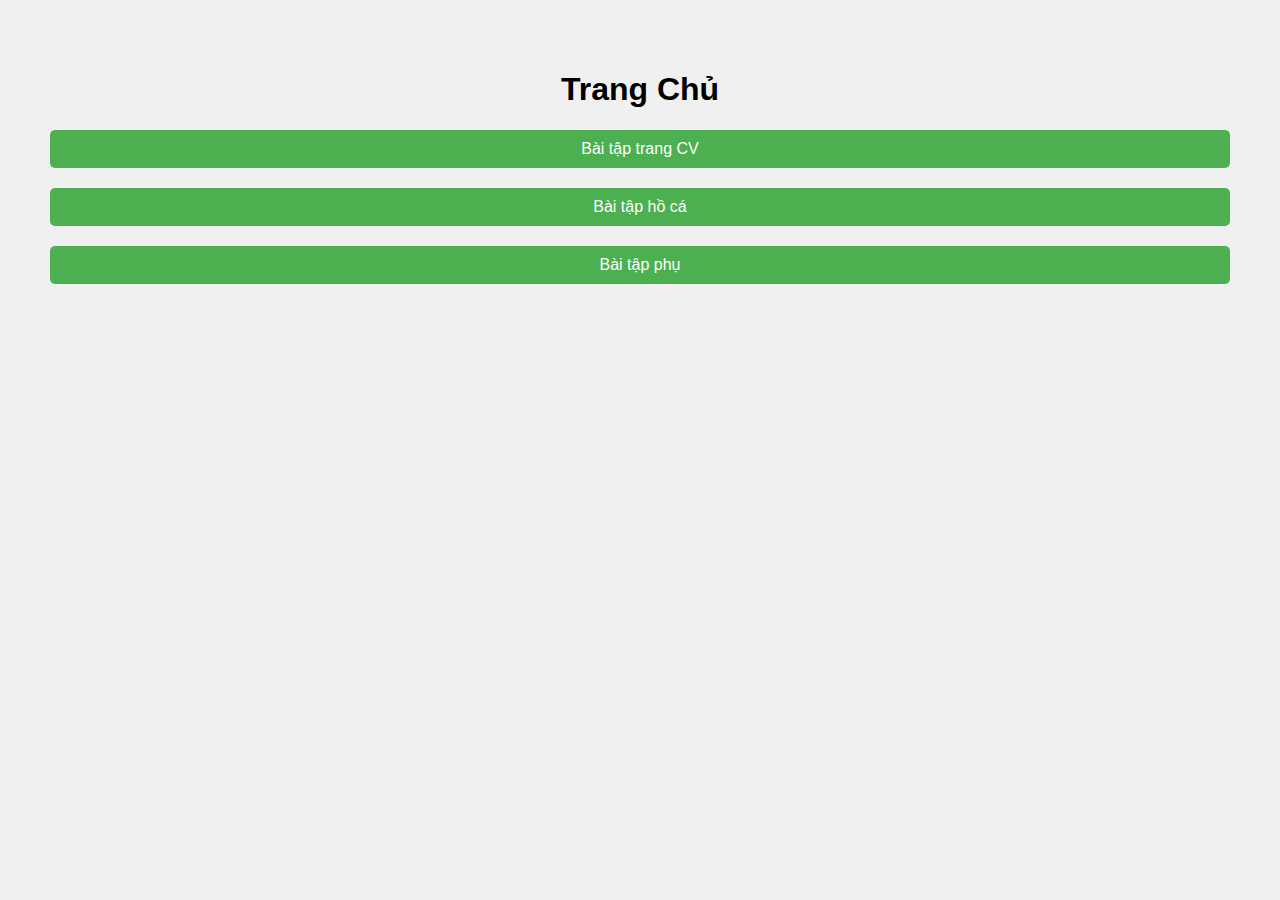
<file: index.html>
<!DOCTYPE html>
<html lang="vi">
<head>
    <meta charset="UTF-8">
    <meta name="viewport" content="width=device-width, initial-scale=1.0">
    <title>Trang Chủ</title>
    <style>
        body {
            font-family: Arial, sans-serif;
            text-align: center;
            margin: 0;
            padding: 0;
            background-color: #f0f0f0;
        }
        .container {
            padding: 50px;
        }
        .link {
            display: block;
            margin: 20px 0;
            padding: 10px;
            background-color: #4CAF50;
            color: white;
            text-decoration: none;
            border-radius: 5px;
        }
        .link:hover {
            background-color: #45a049;
        }
    </style>
</head>
<body>
    <div class="container">
        <h1>Trang Chủ</h1>
        <a href="Bài tập viết CV\html\index.html" class="link">Bài tập trang CV</a>
        <a href="Bài tập hồ cá\html\index.html" class="link">Bài tập hồ cá</a>
        <a href="Bài tập phụ\html\index.html" class="link">Bài tập phụ</a>
    </div>
</body>
</html>
</file>
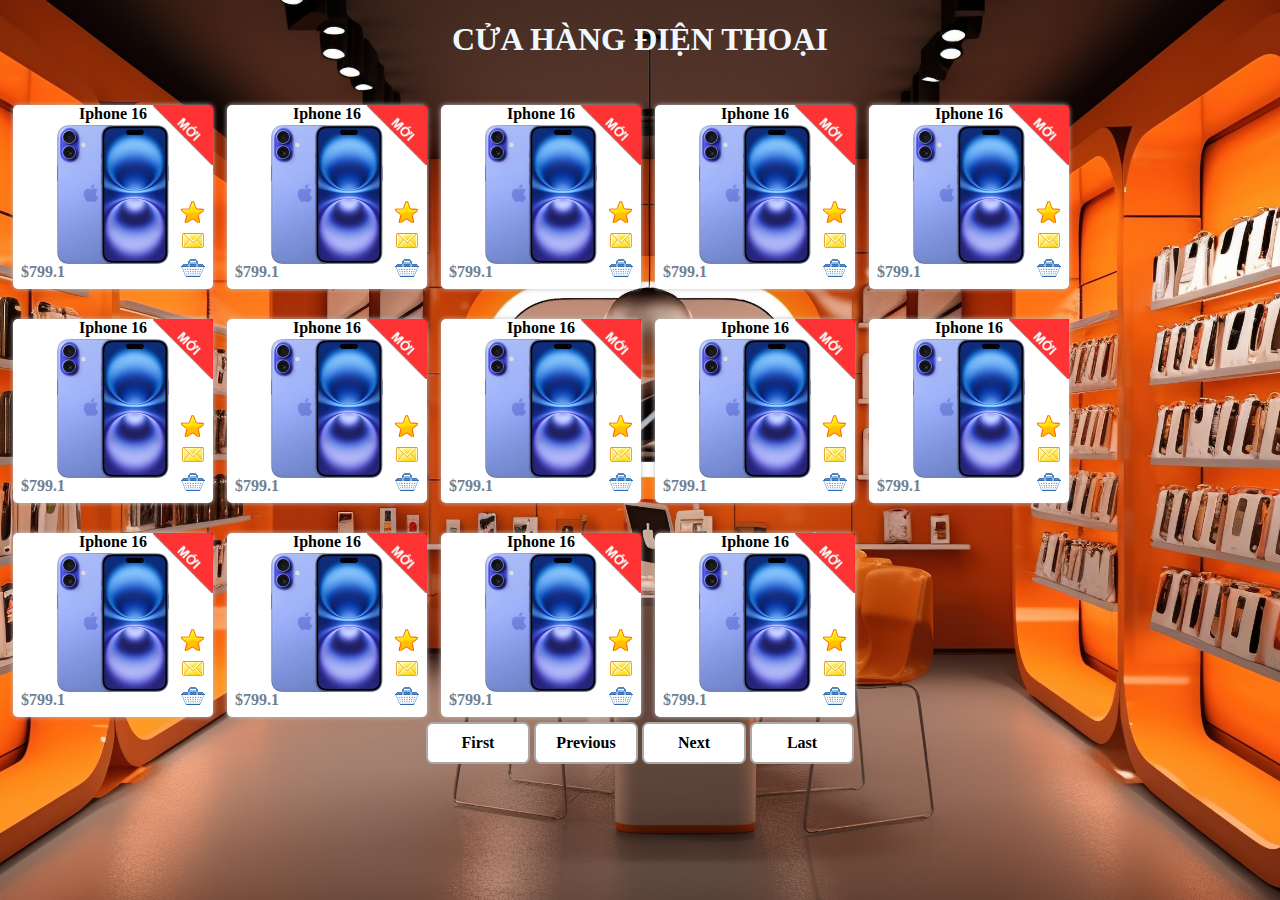
<file: Bài tập phụ/html/index.html>
<!DOCTYPE html>
<html>
    <head>
        <meta charset="utf-8">
        <meta http-equiv="X-UA-Compatible" conten="IE=edge">
        <meta name="viewport" content="width=device-width, initical-scales">
        <title>HangHoa</title>
        <link href="2.2.css" rel="stylesheet" alt="IP" class="hh-box">
    </head>
    <body>
        <h1 style="text-align: center;font-family:'Times New Roman', Times, serif;color:aliceblue">CỬA HÀNG ĐIỆN THOẠI</h1>
        <div class="hh-box">
            <div class="hh-box-name"><b>Iphone 16</b></div>
            <img src="../images/iphone-16.jbg.webp" width="150px">
            <div class="hh-box-price">$799.1</div>
            <div class="hh-box-actions">
                <a href="?mahh=1001"><img src="../images/favourites.png"/> </a>
                <a href="?mahh=1001"><img src="../images/Letter.png"/> </a>
                <a href="?mahh=1001"><img src="../images/Basket.png"/> </a>
            </div>
            <img src="../images/moi-icon.png" class="hh-box-icon" width="60"/>
        </div>
        <div class="hh-box">
            <div class="hh-box-name"><b>Iphone 16</b></div>
            <img src="../images/iphone-16.jbg.webp" width="150px">
            <div class="hh-box-price">$799.1</div>
            <div class="hh-box-actions">
                <a href="?mahh=1001"><img src="../images/favourites.png"/> </a>
                <a href="?mahh=1001"><img src="../images/Letter.png"/> </a>
                <a href="?mahh=1001"><img src="../images/Basket.png"/> </a>
            </div>
            <img src="../images/moi-icon.png" class="hh-box-icon" width="60"/>
        </div>
        <div class="hh-box">
            <div class="hh-box-name"><b>Iphone 16</b></div>
            <img src="../images/iphone-16.jbg.webp" width="150px">
            <div class="hh-box-price">$799.1</div>
            <div class="hh-box-actions">
                <a href="?mahh=1001"><img src="../images/favourites.png"/> </a>
                <a href="?mahh=1001"><img src="../images/Letter.png"/> </a>
                <a href="?mahh=1001"><img src="../images/Basket.png"/> </a>
            </div>
            <img src="../images/moi-icon.png" class="hh-box-icon" width="60"/>
        </div>
        <div class="hh-box">
            <div class="hh-box-name"><b>Iphone 16</b></div>
            <img src="../images/iphone-16.jbg.webp" width="150px">
            <div class="hh-box-price">$799.1</div>
            <div class="hh-box-actions">
                <a href="?mahh=1001"><img src="../images/favourites.png"/> </a>
                <a href="?mahh=1001"><img src="../images/Letter.png"/> </a>
                <a href="?mahh=1001"><img src="../images/Basket.png"/> </a>
            </div>
            <img src="../images/moi-icon.png" class="hh-box-icon" width="60"/>
        </div>
        <div class="hh-box">
            <div class="hh-box-name"><b>Iphone 16</b></div>
            <img src="../images/iphone-16.jbg.webp" width="150px">
            <div class="hh-box-price">$799.1</div>
            <div class="hh-box-actions">
                <a href="?mahh=1001"><img src="../images/favourites.png"/> </a>
                <a href="?mahh=1001"><img src="../images/Letter.png"/> </a>
                <a href="?mahh=1001"><img src="../images/Basket.png"/> </a>
            </div>
            <img src="../images/moi-icon.png" class="hh-box-icon" width="60"/>
        </div>
        <div class="hh-box">
            <div class="hh-box-name"><b>Iphone 16</b></div>
            <img src="../images/iphone-16.jbg.webp" width="150px">
            <div class="hh-box-price">$799.1</div>
            <div class="hh-box-actions">
                <a href="?mahh=1001"><img src="../images/favourites.png"/> </a>
                <a href="?mahh=1001"><img src="../images/Letter.png"/> </a>
                <a href="?mahh=1001"><img src="../images/Basket.png"/> </a>
            </div>
            <img src="../images/moi-icon.png" class="hh-box-icon" width="60"/>
        </div>
        <div class="hh-box">
            <div class="hh-box-name"><b>Iphone 16</b></div>
            <img src="../images/iphone-16.jbg.webp" width="150px">
            <div class="hh-box-price">$799.1</div>
            <div class="hh-box-actions">
                <a href="?mahh=1001"><img src="../images/favourites.png"/> </a>
                <a href="?mahh=1001"><img src="../images/Letter.png"/> </a>
                <a href="?mahh=1001"><img src="../images/Basket.png"/> </a>
            </div>
            <img src="../images/moi-icon.png" class="hh-box-icon" width="60"/>
        </div>
        <div class="hh-box">
            <div class="hh-box-name"><b>Iphone 16</b></div>
            <img src="../images/iphone-16.jbg.webp" width="150px">
            <div class="hh-box-price">$799.1</div>
            <div class="hh-box-actions">
                <a href="?mahh=1001"><img src="../images/favourites.png"/> </a>
                <a href="?mahh=1001"><img src="../images/Letter.png"/> </a>
                <a href="?mahh=1001"><img src="../images/Basket.png"/> </a>
            </div>
            <img src="../images/moi-icon.png" class="hh-box-icon" width="60"/>
        </div>
        <div class="hh-box">
            <div class="hh-box-name"><b>Iphone 16</b></div>
            <img src="../images/iphone-16.jbg.webp" width="150px">
            <div class="hh-box-price">$799.1</div>
            <div class="hh-box-actions">
                <a href="?mahh=1001"><img src="../images/favourites.png"/> </a>
                <a href="?mahh=1001"><img src="../images/Letter.png"/> </a>
                <a href="?mahh=1001"><img src="../images/Basket.png"/> </a>
            </div>
            <img src="../images/moi-icon.png" class="hh-box-icon" width="60"/>
        </div>
        <div class="hh-box">
            <div class="hh-box-name"><b>Iphone 16</b></div>
            <img src="../images/iphone-16.jbg.webp" width="150px">
            <div class="hh-box-price">$799.1</div>
            <div class="hh-box-actions">
                <a href="?mahh=1001"><img src="../images/favourites.png"/> </a>
                <a href="?mahh=1001"><img src="../images/Letter.png"/> </a>
                <a href="?mahh=1001"><img src="../images/Basket.png"/> </a>
            </div>
            <img src="../images/moi-icon.png" class="hh-box-icon" width="60"/>
        </div>
        <div class="hh-box">
            <div class="hh-box-name"><b>Iphone 16</b></div>
            <img src="../images/iphone-16.jbg.webp" width="150px">
            <div class="hh-box-price">$799.1</div>
            <div class="hh-box-actions">
                <a href="?mahh=1001"><img src="../images/favourites.png"/> </a>
                <a href="?mahh=1001"><img src="../images/Letter.png"/> </a>
                <a href="?mahh=1001"><img src="../images/Basket.png"/> </a>
            </div>
            <img src="../images/moi-icon.png" class="hh-box-icon" width="60"/>
        </div>
        <div class="hh-box">
            <div class="hh-box-name"><b>Iphone 16</b></div>
            <img src="../images/iphone-16.jbg.webp" width="150px">
            <div class="hh-box-price">$799.1</div>
            <div class="hh-box-actions">
                <a href="?mahh=1001"><img src="../images/favourites.png"/> </a>
                <a href="?mahh=1001"><img src="../images/Letter.png"/> </a>
                <a href="?mahh=1001"><img src="../images/Basket.png"/> </a>
            </div>
            <img src="../images/moi-icon.png" class="hh-box-icon" width="60"/>
        </div>
        <div class="hh-box">
            <div class="hh-box-name"><b>Iphone 16</b></div>
            <img src="../images/iphone-16.jbg.webp" width="150px">
            <div class="hh-box-price">$799.1</div>
            <div class="hh-box-actions">
                <a href="?mahh=1001"><img src="../images/favourites.png"/> </a>
                <a href="?mahh=1001"><img src="../images/Letter.png"/> </a>
                <a href="?mahh=1001"><img src="../images/Basket.png"/> </a>
            </div>
            <img src="../images/moi-icon.png" class="hh-box-icon" width="60"/>
        </div>
        <div class="hh-box">
            <div class="hh-box-name"><b>Iphone 16</b></div>
            <img src="../images/iphone-16.jbg.webp" width="150px">
            <div class="hh-box-price">$799.1</div>
            <div class="hh-box-actions">
                <a href="?mahh=1001"><img src="../images/favourites.png"/> </a>
                <a href="?mahh=1001"><img src="../images/Letter.png"/> </a>
                <a href="?mahh=1001"><img src="../images/Basket.png"/> </a>
            </div>
            <img src="../images/moi-icon.png" class="hh-box-icon" width="60"/>
        </div>
        <div style="margin:0 auto;text-align: center;">
            <div class="hh-button"><a href="?mahh=1001"><b>First</b></a></div>
            <div class="hh-button"><a href="?mahh=1001"><b>Previous</b></a></div>
            <div class="hh-button"><a href="?mahh=1001"><b>Next</b></a></div>
            <div class="hh-button"><a href="?mahh=1001"><b>Last</b></a></div>
        </div>
    </body>
</html>
</file>
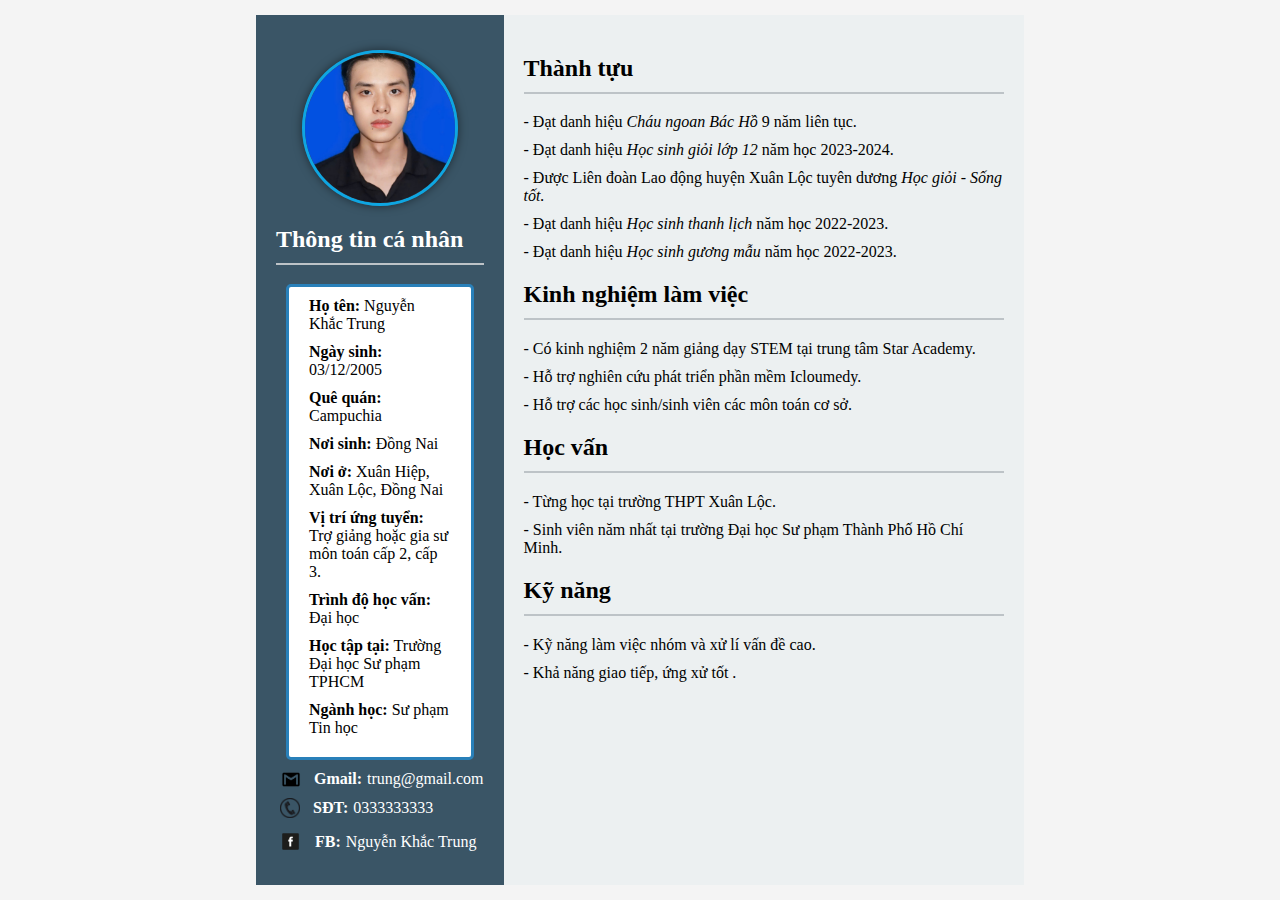
<file: Bài tập viết CV/html/index.html>
<!DOCTYPE html>
<html lang="vi">
<head>
    <meta charset="UTF-8">
    <meta name="viewport" content="width=device-width, initial-scale=1.0">
    <title>CV</title>
    <link rel="stylesheet" href="cv.css">
    <style>
        body {
            font-family: Arial, sans-serif;
            margin: 0;
            padding: 0;
            background-color: #f4f4f4;
            display: flex;
            justify-content: center; /* Căn giữa theo chiều ngang */
            align-items: center; /* Căn giữa theo chiều dọc */
            height: 100vh; /* Đặt chiều cao của body bằng với chiều cao viewport */
        }

        .container {
            display: flex;
            width: 60%; /* Đặt chiều rộng của container */
            height: auto;
            margin: 20px auto; /* Thêm khoảng cách trên và dưới */
        }

        .left-column {
            width: 30%;
            background-color: #18384cd8;
            color: white;
            padding: 20px;
        }

        .right-column {
            width: 70%;
            background-color: #ecf0f1;
            color: black;
            padding: 20px;
        }

        h2 {
            border-bottom: 2px solid #bdc3c7;
            padding-bottom: 10px;
        }

        p {
            margin: 10px 0;
        }

        .trung {
            height: 150px;
            width: 150px;
            border-radius: 50%;
            object-fit: cover; /* Bảo đảm ảnh không bị méo */
            display: block;
            margin: 15px auto; /* Căn giữa ảnh và thêm khoảng cách dưới */
            border: 3px solid rgb(14, 166, 226); /* Thêm viền màu xanh */
            box-shadow: 0 0 10px rgba(0, 0, 0, 0.5); /* Thêm hiệu ứng bóng đổ */
        }

        .kieuchu {
            font-family: 'Times New Roman', Times, serif;
        }

        .cha {
            border: 3px solid #2980b9; /* Viền nổi màu xanh biển */
            padding: 10px;
            margin: 10px;
            background-color: white;
            border-radius: 5px;
            width: auto;
            height: auto; /* Tăng chiều cao để dễ quan sát */
        }

        .icon-text {
            display: flex;
            align-items: center;
            margin: 10px 0;
        }

        .icon {
            width: 30px;
            margin-right: 8px; /* Thêm khoảng cách giữa icon và văn bản nếu cần */
        }
    </style>
</head>
<body>
    <div class="container">
        <div class="left-column">
            <img src="../images/KHAC TRUNG.jpg" class="trung">
            <h2 class="kieuchu"><b>Thông tin cá nhân</b></h2>
            <div class="cha">
                <div style="color:black;font-family:'Times New Roman', Times, serif;padding:0px 10px"><b>Họ tên:</b> Nguyễn Khắc Trung</div>
                <div style="color:black;font-family:'Times New Roman', Times, serif;padding:0px 10px"><p><b>Ngày sinh:</b> 03/12/2005</p></div>
                <div style="color:black;font-family:'Times New Roman', Times, serif;padding:0px 10px"><p><b>Quê quán:</b> Campuchia</p></div>
                <div style="color:black;font-family:'Times New Roman', Times, serif;padding:0px 10px"><p><b>Nơi sinh:</b> Đồng Nai</p></div>
                <div style="color:black;font-family:'Times New Roman', Times, serif;padding:0px 10px"><p><b>Nơi ở:</b> Xuân Hiệp, Xuân Lộc, Đồng Nai</p></div>
                <div style="color:black;font-family:'Times New Roman', Times, serif;padding:0px 10px"><p><b>Vị trí ứng tuyển:</b> Trợ giảng hoặc gia sư môn toán cấp 2, cấp 3.</p></div>
                <div style="color:black;font-family:'Times New Roman', Times, serif;padding:0px 10px"><p><b>Trình độ học vấn:</b> Đại học</p></div>
                <div style="color:black;font-family:'Times New Roman', Times, serif;padding:0px 10px"><p><b>Học tập tại:</b> Trường Đại học Sư phạm TPHCM</p></div>
                <div style="color:black;font-family:'Times New Roman', Times, serif;padding:0px 10px"><p><b>Ngành học:</b> Sư phạm Tin học</p></div>
            </div>
            <div class="icon-text"> 
                <img src="../images/gmail.png" style="width: 30px; margin-right: 8px;"><div style="margin-right: 5px"><b>Gmail:</b></div> trung@gmail.com 
            </div>
            <div class="icon-text"> 
                <img src="../images/dienthoai.png " style="width: 20px; margin-right: 13px;margin-left:4px;"><div style="margin-right: 5px"><b>SĐT:</b></div> 0333333333
            </div>
            <div class="icon-text"> 
                <img src="../images/fb.png" style="width: 27px; margin-right: 11px;margin-left: 1px"><div style="margin-right: 5px"><b>FB:</b></div> Nguyễn Khắc Trung
            </div>
        </div>
        <div class="right-column">
            <h2>Thành tựu</h2>
            <p>- Đạt danh hiệu <i>Cháu ngoan Bác Hồ</i> 9 năm liên tục.</p>
            <p>- Đạt danh hiệu <i>Học sinh giỏi lớp 12</i> năm học 2023-2024.</p>
            <p>- Được Liên đoàn Lao động huyện Xuân Lộc tuyên dương <i>Học giỏi - Sống tốt.</i></p>
            <p>- Đạt danh hiệu <i>Học sinh thanh lịch</i> năm học 2022-2023. </p>
            <p>- Đạt danh hiệu <i>Học sinh gương mẫu</i> năm học 2022-2023.</p>
            <h2>Kinh nghiệm làm việc</h2>
            <p>- Có kinh nghiệm 2 năm giảng dạy STEM tại trung tâm Star Academy.</p>
            <p>- Hỗ trợ nghiên cứu phát triển phần mềm Icloumedy.</p>
            <p>- Hỗ trợ các học sinh/sinh viên các môn toán cơ sở.</p>
            <h2>Học vấn</h2>
            <p>- Từng học tại trường THPT Xuân Lộc.</p>
            <p>- Sinh viên năm nhất tại trường Đại học Sư phạm Thành Phố Hồ Chí Minh.</p>
            <h2>Kỹ năng</h2>
            <p>- Kỹ năng làm việc nhóm và xử lí vấn đề cao.</p>
            <p>- Khả năng giao tiếp, ứng xử tốt .</p>
        </div>
    </div>
</body>
</html>
</file>
<file: Bài tập phụ/html/2.2.css>
.hh-box{
    background-color:white;
    border-radius:5px;
    box-shadow:0 0 5px silver;position: relative;
    display:inline-block;
    margin:25px 5px 5px 5px;
    padding:15px 0px;
    text-align: center;
    width:200px;
}
.hh-box:hover{
    box-shadow:0 0 25px red;
}
.hh-box-image{
    width: 130px;height: 130px ;
}
.hh-box-icon{
    position: absolute;top:0px;right:0px;
}
.hh-box-name{
    position: absolute;
    left:0px;top:0px;width: inherit;
    text-align: center;
}
.hh-box-price{
    position:absolute;left:8px;bottom:8px;
    font-weight:bold;color:slategrey;
}
.hh-box-actions{
    position: absolute;right: 8px;bottom: 5px;width: 25px;
}
.hh-box-actions img{
    cursor: pointer;border: 0px;
}
.hh-button{
    display:inline-block;
    width: 120px;
    height:30px;
    padding: 10px;
    background:5px;
    text-shadow: 0px 0px 5px white;
    margin:0 auto;
    border:darkgrey 2px solid;border-radius:5pt;background:white;height: 18px; width: 80px;
}
.hh-button:hover{box-shadow:0 3px 15px yellow;}
a:active {
    color: blue; /* Màu của liên kết khi nhấn vào */
}
a {
    text-decoration: none;
    color:black;                /* Ẩn dấu gạch dưới */
}
body {
    background-image: url(../images/hinhnentgdd.jpg); /* Đường dẫn đến ảnh nền */
    background-size: cover; /* Đảm bảo ảnh bao phủ toàn bộ trang */
    background-repeat: no-repeat; /* Không lặp lại ảnh */
    background-attachment: fixed; /* Ảnh nền cố định khi cuộn trang */
    background-position: center; /* Ảnh nền căn giữa */
}
</file>
<file: Bài tập viết CV/html/cv.css>
body {
    font-family: Arial, sans-serif;
    margin: 0;
    padding: 0;
    background-color: #f4f4f4;
    display: flex;
    justify-content: center; /* Căn giữa theo chiều ngang */
    align-items: center; /* Căn giữa theo chiều dọc */
    height: 100vh; /* Đặt chiều cao của body bằng với chiều cao viewport */
}

.container {
    display: flex;
    width: 60%; /* Đặt chiều rộng của container */
    height: auto;
    margin: 20px auto; /* Thêm khoảng cách trên và dưới */
    font-family:'Times New Roman', Times, serif

}

.left-column {
    justify-content: center;
    width: 30%;
    background-color: #18384cd8;
    color: white;
    padding: 20px;
}

.right-column {
    width: 70%;
    background-color: #ecf0f1;
    color: black;
    padding: 20px;
}

h2 {
    border-bottom: 2px solid #bdc3c7;
    padding-bottom: 10px;
}

p {
    margin: 10px 0;
}
.trung
{   
    height:150px;
    width:150px;
    border-radius: 50%;
    object-fit: cover; /* Bảo đảm ảnh không bị méo */
    display: block;
    margin: 15px auto 15px; /* Căn giữa ảnh và thêm khoảng cách dưới */
    border: 3px rgb(14, 166, 226); /* Thêm viền màu xanh */
    border-style:solid;
    box-shadow: 0 0 10px rgba(0, 0, 0, 0.5); /* Thêm hiệu ứng bóng đổ */

}
.kieuchu{
    font-family:'Times New Roman', Times, serif
}
.cha {
        border: 3px #2980b9; /* Viền nổi màu xanh biển */
        border-style:solid;
        padding: 10px;
        margin: 10px;
    background-color: white;
    border-radius: 5px;
    margin: 5px;
    padding: 15px 0;
    width: 250px;
    height: 350px; /* Tăng chiều cao để dễ quan sát */
}
.icon-text {
     display: flex; 
     align-items: center; 
     font-family:'Times New Roman', Times, serif;
    }
</file>
